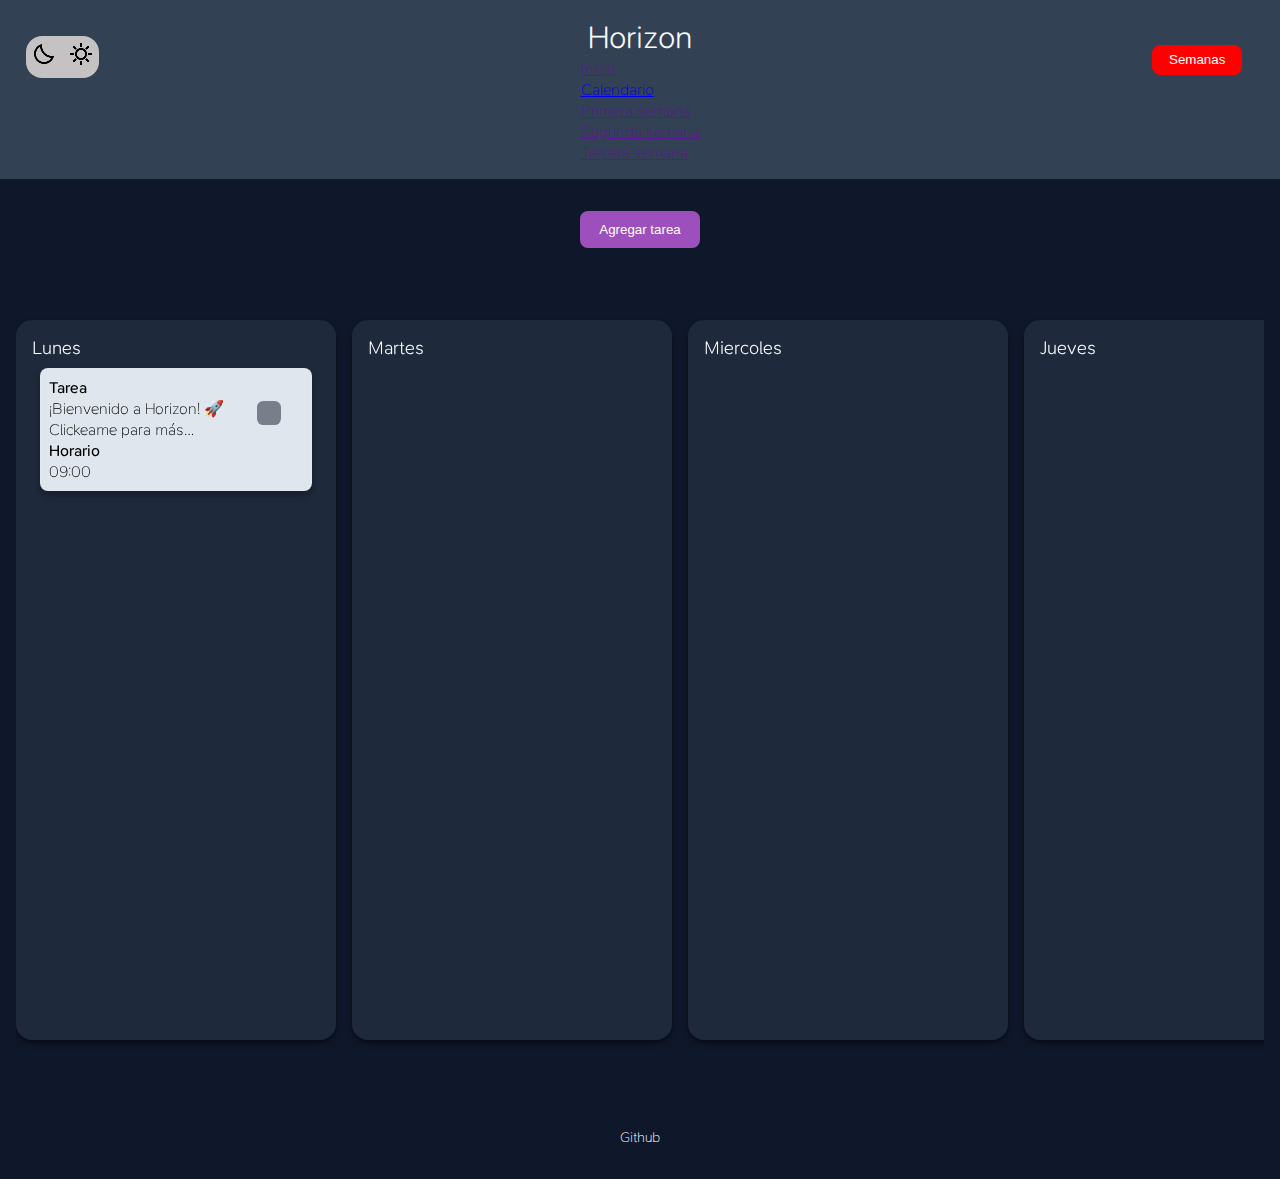
<file: index.html>
<!DOCTYPE html>
<html lang="es">
<head>
    <meta charset="UTF-8">
    <meta name="viewport" content="width=device-width, initial-scale=1.0">
    <link rel="stylesheet" href="styles/index.css">
    <title>Horizon</title>
</head>
<body>
    <header id="headerEstilos">
        <h1>Horizon</h1>
        <nav>
             <ul>
                <li>
                    <a href="">Inicio</a>
                </li>
                <li>
                    <a href="pages/calendario.html">Calendario</a>
                </li>
                <li>
                    <button id="mostrarDias">Semanas</button>
                    <ul id="listaDias" >
                        <li><a href="">Primera semana</a></li>
                        <li><a href="">Segunda semana</a></li>
                        <li><a href="">Tercera semana</a></li>
                    </ul>
                </li>
                <li id="toogle">
                    <section id="darkMode">
                        <img src="img/moonDark.png" alt="modo oscuro" id="moonDark">
                    </section>
                    <section id="whiteMode">
                        <img src="img/sunDark.png" alt="modo claro" id="sunDark">
                    </section>
                </li>
            </ul>
        </nav>
    </header>
    <main id="mainEstilos">
        <section class="seccion-formulario">
            <button id="btnDesplegar">
                Agregar tarea
            </button>
            <form action="" id="agregarTarea">
                <label>Nombre de la tarea</label>
                <input type="text" id="nombreTarea">

                <label>Día</label>
                <input type="date" id="diaTarea">

                <label for="">Hora de inicio</label>
                <input type="time" id="horaTarea">
            
                <label for="">Hora de finalización</label>
                <input type="time" id="horaTareaFinalizacion">
                <span id="errorHora">La hora de fin debe ser posterior a la de inicio</span>
                <label>Agrega una descripción (opcional)</label>
                <textarea id="descripcionTarea" cols="30" rows="10"></textarea>

                <span id="errorFormulario">Faltan rellenar campos!</span>
                <input type="submit" value="subir" id="btnAgregarTarea">
            </form>
        </section>

        <section class="tablero" id="tablero">
            <article class="columna">
                <h3>Lunes</h3>
                <section id="lunes" class="contenedor-tareas"></section>
            </article>

            <article class="columna">
                <h3>Martes</h3>
                <section id="martes" class="contenedor-tareas"></section>
            </article>

            <article class="columna">
                <h3>Miercoles</h3>
                <section id="miercoles" class="contenedor-tareas"></section>
            </article>

            <article class="columna">
                <h3>Jueves</h3>
                <section id="jueves" class="contenedor-tareas"></section>
            </article>

            <article class="columna">
                <h3>Viernes</h3>
                <section id="viernes" class="contenedor-tareas"></section>
            </article>

            <article class="columna">
                <h3>Sabado</h3>
                <section id="sabado" class="contenedor-tareas"></section>  
            </article>

            <article class="columna">
                <h3>Domingo</h3>
                <section id="domingo" class="contenedor-tareas"></section>
            </article>
        </section>

        <section id="descripcion">
            
        </section>
    </main>
    <footer id="footerEstilos">
        <a href="https://github.com/facrod/Horizon#">Github</a>
    </footer>
    <script src="js/index.js"></script>
</body>
</html>
</file>
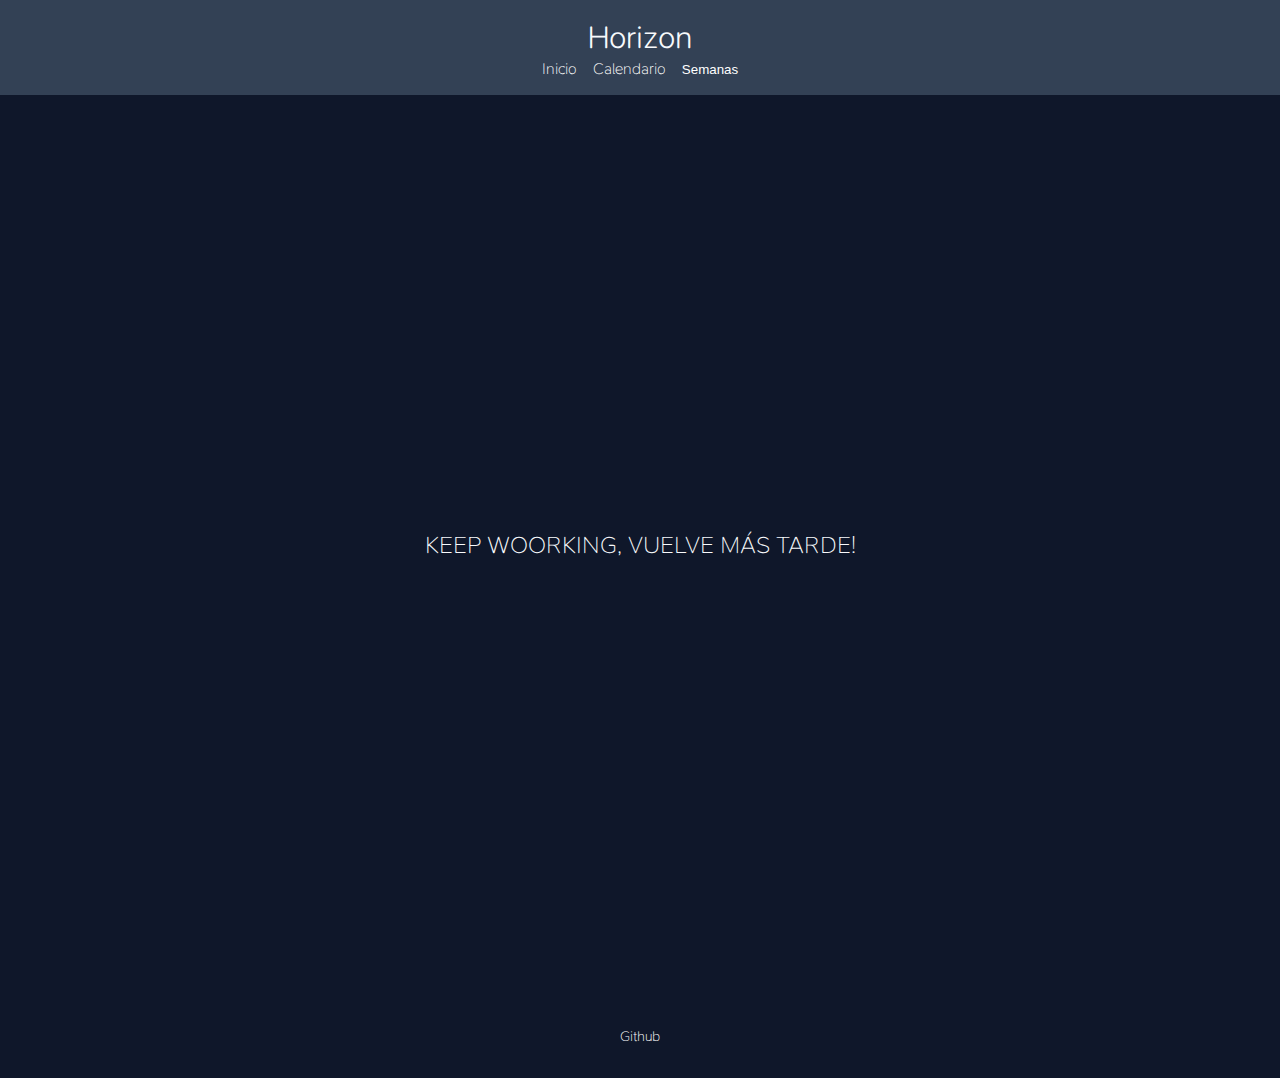
<file: pages/calendario.html>
<!DOCTYPE html>
<html lang="es">
<head>
    <meta charset="UTF-8">
    <meta name="viewport" content="width=device-width, initial-scale=1.0">
    <link rel="stylesheet" href="../styles/calendario.css">
    <title>Horizon</title>
</head>
<body>
    <header>
        <h1>Horizon</h1>
        <nav>
             <ul>
                <li>
                    <a href="../index.html">Inicio</a>
                </li>
                <li>
                    <a href="">Calendario</a>
                </li>
                <li>
                    <button id="mostrarDias">Semanas</button>
                    <ul id="listaDias" >
                        <li><a href="">Primera semana</a></li>
                        <li><a href="">Segunda semana</a></li>
                        <li><a href="">Tercera semana</a></li>
                        <li><a href="">Cuarta semana</a></li>
                    </ul>
                </li>
            </ul>
        </nav>
    </header>
    <main>
        <section>
            <h2>KEEP WOORKING, VUELVE MÁS TARDE!</h2>
        </section>
    </main>
    <footer>
        <a href="https://github.com/facrod/Horizon#">Github</a>
    </footer>
    <script src="../js/calendario.js"></script>
</body>
</html>
</file>
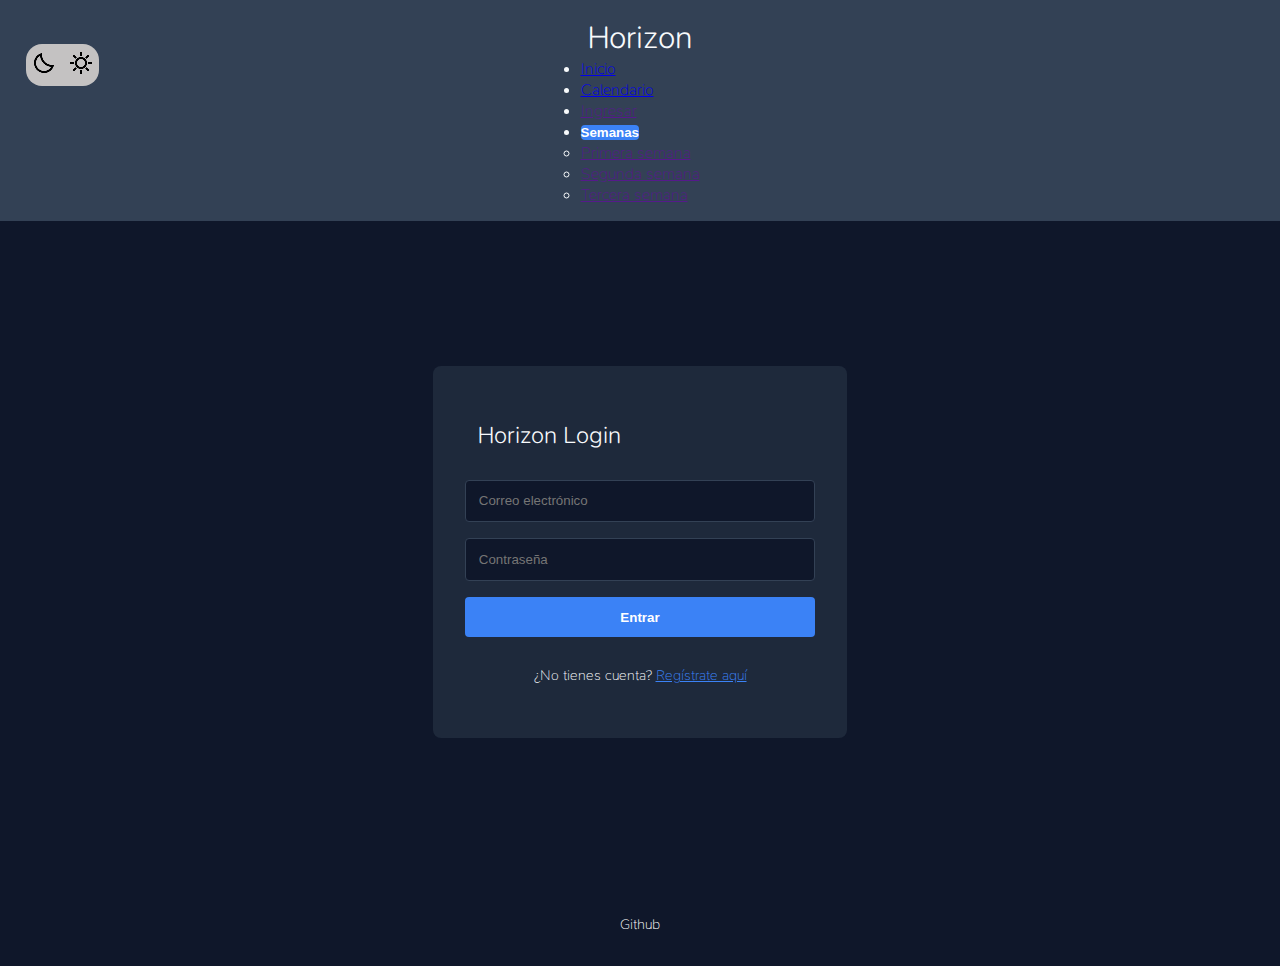
<file: pages/eliminados.html>
<!DOCTYPE html>
<html lang="es">
<head>
    <meta charset="UTF-8">
    <meta name="viewport" content="width=device-width, initial-scale=1.0">
    <link rel="stylesheet" href="../styles/eliminados.css">
    <title>Horizon</title>
</head>
<body>
    <header id="headerEstilos">
        <h1>Horizon</h1>
        <nav>
             <ul>
                <li>
                    <a href="../index.html">Inicio</a>
                </li>
                <li>
                    <button id="cerrarSesion">Salir</button>
                </li>
                <li id="toogle">
                    <section id="darkMode">
                        <img src="../img/moonDark.png" alt="modo oscuro" id="moonDark">
                    </section>
                    <section id="whiteMode">
                        <img src="../img/sunDark.png" alt="modo claro" id="sunDark">
                    </section>
                </li>
            </ul>
        </nav>
    </header>
    <main id="mainEstilos">
        
    </main>
    <footer id="footerEstilos">
        <a href="https://github.com/facrod/Horizon#">Github</a>
    </footer>
    <script type="module" src="../js/pages/eliminados.js"></script>
</body>
</html>
</file>
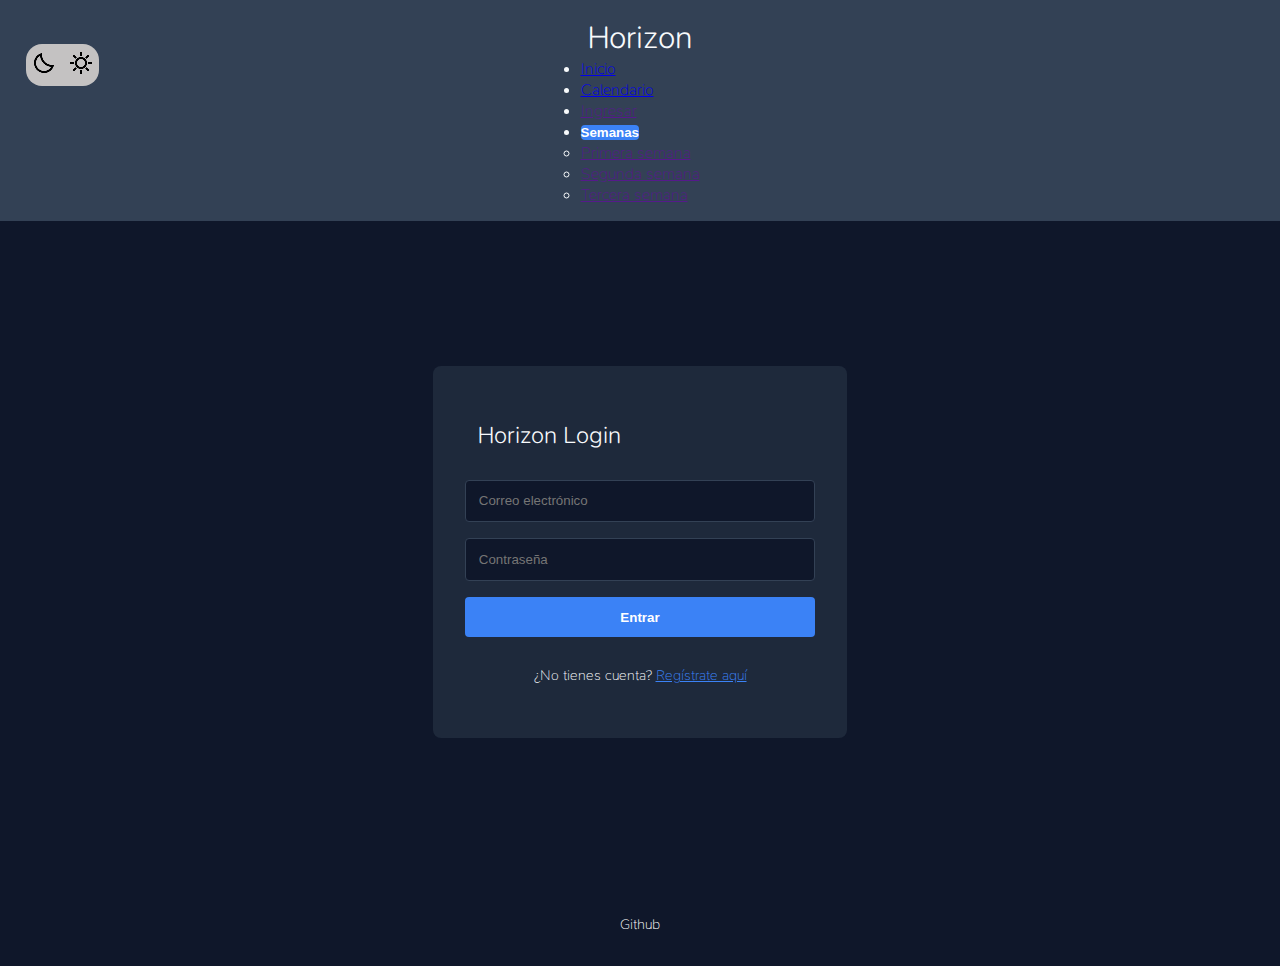
<file: pages/login.html>
<!DOCTYPE html>
<html lang="es">
<head>
    <meta charset="UTF-8">
    <meta name="viewport" content="width=device-width, initial-scale=1.0">
    <link rel="stylesheet" href="../styles/login.css">
    <title>Login</title>
</head>
<body>
        <header id="headerEstilos">
        <h1>Horizon</h1>
        <nav>
             <ul>
                <li>
                    <a href="../index.html">Inicio</a>
                </li>
                <li>
                    <a href="calendario.html">Calendario</a>
                </li>
                <li class="login">
                    <a href="">Ingresar</a>
                </li>
                <li>
                    <button id="mostrarDias">Semanas</button>
                    <ul id="listaDias" >
                        <li><a href="">Primera semana</a></li>
                        <li><a href="">Segunda semana</a></li>
                        <li><a href="">Tercera semana</a></li>
                    </ul>
                </li>
                <li id="toogle">
                    <section id="darkMode">
                        <img src="../img/moonDark.png" alt="modo oscuro" id="moonDark">
                    </section>
                    <section id="whiteMode">
                        <img src="../img/sunDark.png" alt="modo claro" id="sunDark">
                    </section>
                </li>
            </ul>
        </nav>
    </header>
    <main>
        <form id="formLogin">
            <h2>Horizon Login</h2>
            <input type="email" id="correo" placeholder="Correo electrónico" required>
            <input type="password" id="password" placeholder="Contraseña" required>
            <p id="errorLogin" class="error">Usuario o contraseña incorrectos</p>
            <button type="submit">Entrar</button>
            <p class="cambio-form">¿No tienes cuenta? <span id="irARegistro">Regístrate aquí</span></p>
        </form>

        <form id="formRegister" class="hidden">
            <h2>Crear Cuenta</h2>
            <input type="text" id="regNombre" placeholder="Nombre" required>
            <input type="text" id="regApellido" placeholder="Apellido" required>
            <input type="text" id="regDni" placeholder="DNI" required>
            <input type="date" id="regFecha" required>
            <input type="email" id="regCorreo" placeholder="Correo electrónico" required>
            <input type="password" id="regPassword" placeholder="Contraseña" required>
            <p id="errorRegister" class="error"></p>
            <button type="submit">Registrarse</button>
            <p class="cambio-form">¿Ya tienes cuenta? <span id="irALogin">Inicia sesión</span></p>
        </form>
        
    </main>
    <footer id="footerEstilos">
        <a href="https://github.com/facrod/Horizon#">Github</a>
    </footer>
    <script type="module" src="../js/modules/login-registro.js"></script>
</body>
</html>
</file>
<file: styles/index.css>
/*NORMALIZANDO Y AGREGANDO FUENTES */

@font-face {
    font-family: 'miFuente';
    src: url('../fonts/SNPro-VariableFont_wght.ttf') format('truetype');
    
}
* {
    margin: 0;
    padding: 0;
}
body {
    min-height: 100vh;
    color: #F8FAFC;
    font-family: 'miFuente', sans-serif;
    font-weight: 100;
}

/*NORMALIZANDO */

/*MEJORANDO LOS TITULOS */
h1, h2, h3, h4 {
    font-weight: 300;
}
/*MEJORANDO LOS TITULOS */

/*BARRA DE NAVEGACION*/
header {
    position: sticky;
    top: 0;
    left: 0;
    z-index: 1000;
    display: flex;
    padding: 1rem;
    flex-direction: column;
    align-items: center;
    background-color: #334155;
    transition: background-color .3s ease;
}
header.whiteMode {
    background-color: #1c3d7a;
}
/*
nav {
    display: flex;
    justify-content: center;
    padding: .5rem;
}
nav a {
    color: white;
    text-decoration: none;
}
#mostrarDias {
    border: none;
    background-color: transparent;
    color: white;
    cursor:pointer;
}

nav > ul {
    display: flex;
    gap: 1rem;
    list-style: none;
}

animacion barra de dias 

nav ul li {
    position: relative;
}
#listaDias {
    position: absolute;
    top: 100%;
    left: 0;
    
    background: #334155;
    list-style: none;
    padding: 0.5rem 0;
    border-radius: 8px;
    transform: translateY(10px);

    opacity: 0;
    pointer-events: none;

    transition: transform .4s ease, opacity .4s ease;
}

#listaDias.abierto {
    opacity: 1;
    pointer-events: auto;
    transform: translateY(0);
}
#listaDias li {
    padding: 0.5rem 1rem;
}

#listaDias li:hover {
    background-color: #3a3a3a;
}
.login {
    position: absolute;
    top: 20%;
    left: 90%;
    padding: .8rem 0;
    border-radius: 1rem;
    background-color: green;
    transition: background-color .3s ease;
}
.login a {
    padding: 1rem;
    font-weight: 100;
    transition: font-weight .3s ease;
}
.login a:hover{
    font-weight: 400;
}
.login:hover {
    background-color: rgb(4, 170, 4);
}*/
nav li {
    list-style: none;
}
nav button {
    background-color: red;
    color:white;
    border: 1px solid red;
    border-radius: .5rem;
    padding: .4rem 1rem;
    position: absolute;
    top: 25%;
    left: 90%;
    transition: background-color .3s ease, border .3s ease;
}
nav button:hover {
    background-color: rgb(204, 4, 4);
    border: 1px solid white;
}
#toogle {
    display: flex;
    position: absolute;
    left: 2%;
    top: 20%;
    background-color: rgb(196, 194, 194);
    border-radius: 1rem;
    cursor: pointer;
}
#darkMode {
    padding: .4rem;
    background-color: transparent;
    border-radius: 1rem;
    transition: all .3s ease;
}
#whiteMode {
    padding: .4rem;
    background-color: transparent;
    border-radius: 1rem;
    transition: all .3s ease;
}
#darkMode.activo{
    background-color: white;
    border-top-right-radius: 1rem;
    border-bottom-right-radius: 1rem;
}
#whiteMode.activo {
    background-color: white;
    border-top-right-radius: 1rem;
    border-bottom-right-radius: 1rem;
}
/*animacion barra de dias */

/*BARRA DE NAVEGACION*/

/*MAIN */

main {
    flex: 1;
    padding: 1rem;
    background-color: #0F172A;
    transition: background-color .3s ease;
}
main.whiteMode {
    background-color: #b4c7f0;
}

/*Primera seccion*/
#agregarTarea {
    max-height: 0;
    overflow: hidden;
    transition: 1s ease;
    background-color: #334155;
    border-radius: 1rem; 
    width: 50%;
    display: flex;
    justify-content: center;
    align-items: center;
    flex-direction: column;
}
#agregarTarea.whiteMode {
    background-color: rgb(77, 95, 197);
    font-weight: 500;
}
#agregarTarea.activo.whiteMode {
    background-color: rgb(77, 95, 197);
    box-shadow: .5rem .5rem .5rem .1rem #74829c;
    font-weight: 500;
}
#agregarTarea.activo {
    box-shadow: .5rem .5rem .5rem .1rem #0d1324;
    max-height: 70rem;
    padding: 1rem;
}
#agregarTarea input {
    width: 80%;
    outline: none;
    font-size: 1rem;
    margin: 1rem 0 1rem 0;
    background-color: rgb(202, 200, 200);
    border: none;
    border-radius: .4rem;
    padding: .5rem;   
}
#agregarTarea textarea {
    width: 80%;
    outline: none;
    font-family: 'miFuente', sans-serif; 
    font-size: 1rem;
    resize: vertical;
    margin: 1rem 0 0 0;
    background-color: rgb(202, 200, 200);
    border: none;
    border-radius: .4rem;
    padding: .5rem;
}
#agregarTarea input[type="submit"] {
    background-color: rgb(34, 180, 34);
    border: none;
    color: white;
    padding: .5rem;
    border-radius: .5rem;
    cursor: pointer;
    transition: .3s ease;
}

#agregarTarea input[type="submit"]:hover {
    background-color: rgb(20, 114, 20);
}
.seccion-formulario {
    display: flex;
    flex-direction: column;
    align-items: center;
    padding: 1rem;
}

.seccion-formulario button {
  background-color: #9d50bb;
  color: white;
  border: none;
  padding: 0.7rem 1.2rem;
  border-radius: 8px;
  cursor: pointer;
  transition: 0.2s ease;
  margin-bottom: 1rem;
}

.seccion-formulario button:hover {
  background-color: #6e48aa;
}

#errorHora {
    color: red;
    display: none;
    font-weight: 500;
}
#errorFormulario {
    padding: 2rem 0 0 0;
    color: red;
    font-weight: 600;
    display: none;
}
/*Primera seccion*/

/*segunda seccion, tablero*/
.tablero {
    display: flex;
    gap: 1rem;
    height: 80vh;
    overflow-x: auto;  
    padding: 2.5rem 0;
    scroll-behavior: smooth;
}
.tablero::-webkit-scrollbar {
    height: 8px;
}
.tablero::-webkit-scrollbar-track {
    background: #a7a7a7;
}
.tablero::-webkit-scrollbar-thumb {
    background: #888383;
    border-radius: 10px;
}
.tablero::-webkit-scrollbar-thumb:hover {
    background: #4a4d7e;
}
.columna {
    background-color: #1E293B;
    backdrop-filter: blur(10px);
    min-width: 18rem;  
    flex: 0 0 18rem;   
    padding: 1rem;
    box-shadow: 0 4px 6px -1px rgba(0, 0, 0, 0.5), 
                0 2px 4px -2px rgba(0, 0, 0, 0.3);
    transition: transform 0.2s ease, box-shadow 0.2s ease, background-color .3s ease;
    border-radius: 1rem;
    overflow-y: auto;
}
.columna.whiteMode{
    background-color: #9bb2e4;
    color: black;
}
.columna.whiteMode h3 {
    font-weight: 600;
}
.columna:hover {
    transform: translateY(-5px) scale(1.02);
    z-index: 10;
    box-shadow: 0 10px 15px -3px rgba(0, 0, 0, 0.6);
}
.columna::-webkit-scrollbar {
    width: 8px;
}
.columna::-webkit-scrollbar-thumb {
    background: #555;
    border-radius: 10px;
}
.columna::-webkit-scrollbar-thumb:hover {
    background: #888;
}
.columna.drag-over {
    border: 2px dashed #4a90e2 !important;
    background-color: rgba(74, 144, 226, 0.1);
    transform: scale(1.02);
    transition: all 0.2s ease;
}
.contenedor-tareas section.tarjeta {
    display: flex;
    flex-direction: column;
    padding: .5rem;
    background-color: #e0e6ed;
    border: 1px solid rgba(255, 255, 255, 0.1); 
    box-shadow: 0 4px 6px rgba(0, 0, 0, 0.3); 
    color: black;
    margin: .5rem;
    border-radius: .5rem;
    position: relative;
    /* PARCHE PARA PERMITIR DROP EN TELEFONOS, DE MOMENTO*/
    touch-action: none; 
    user-select: none;
    -webkit-user-drag: element; /
}
.contenedor-tareas section.tarjeta p{
    width: 80%;
    word-wrap: break-word;      
    overflow-wrap: break-word;  
    white-space: normal;
    display: -webkit-box;
    -webkit-line-clamp: 2; 
    -webkit-box-orient: vertical;  
    overflow: hidden;
}
.contenedor-tareas section.tarjeta h4 {
    font-weight: bolder;
}
.contenedor-tareas .tarjeta label {
    width: fit-content;
    position:absolute;
    left: 80%;
    top: 2rem;
}
.checkBoxTablero {
    appearance: none; 
    -webkit-appearance: none; 
    width: 1.5rem;
    height: 1.5rem;
    border-radius: 0.4rem;
    background-color: rgba(15, 23, 42, 0.5); 
    cursor: pointer;
    position: absolute;
    transition: all 0.3s ease; 
}
.checkBoxTablero:checked {
    background-color: #50d404; 
}
img.imgCheckTablero {
    position: absolute; 
    pointer-events: none; 
    opacity: 0;
    transition: opacity 0.3s ease;
    }

.checkBoxTablero:checked + img.imgCheckTablero {
    opacity: 1;
}
/*Seleccioname la sección tarjeta siempre y cuando dentro de ella exista un .checkBoxTablero en estado checked*/
.tarjeta:has(.checkBoxTablero:checked) .tarjetaI p {
    text-decoration: line-through;
    opacity: 0.5;
    transition: all 0.3s ease;
}
.tarjeta:has(.checkBoxTablero:checked) .tarjetaI h4 {
    text-decoration: line-through;
    opacity: 0.5;
}
.tarjeta:has(.checkBoxTablero:checked) {
    background-color: rgba(245, 244, 244, 0.712); 
}
@keyframes shake {
    0%, 100% { transform: translateX(0); }
    25% { transform: translateX(-8px); }
    50% { transform: translateX(8px); }
    75% { transform: translateX(-8px); }
}
#tablero .tarjeta.shake-error {
    animation: shake 0.4s ease-in-out;
    border: 2px solid #ff4d4d;
    box-shadow: 0 0 10px rgba(255, 77, 77, 0.5);
}

/*segunda seccion, tablero*/

/*Tercera seccion, descripcion*/

#descripcion {
    position: relative;
    background-color: #e2e0e0;
    margin: 0 auto;
    padding: 0;
    border-radius: .5rem;
    color: black;
    opacity: 0;
    max-height: 0;
    width: 70%;
    overflow-y: scroll;
    overflow: auto;
    transform: translateY(1rem);
    transition: opacity .3s ease, transform .3s ease, max-height .8s ease, margin .8s ease, padding .8s ease, width 1s ease;
}
#descripcion::-webkit-scrollbar {
    width: 8px;
}
#descripcion::-webkit-scrollbar-thumb {
    background: #555;
    border-radius: 10px;
}
#descripcion::-webkit-scrollbar-thumb:hover {
    background: #2563eb; 
}
#descripcion.activo {
    margin: 3rem auto;
    max-height: 30rem;
    opacity: 1;
    transform: translateY(0);
    pointer-events: auto;
    width: 70%;
}
#descripcion article.info-descripcion {
    padding: 1rem;
}
#descripcion article.info-descripcion h3{
    width: 88%;
    word-wrap: break-word;      
    overflow-wrap: break-word;  
    white-space: normal;
    padding-bottom: .5rem;
}

#descripcion article.dia-hora-descripcion {
    padding: 1rem;
}
#descripcion article.dia-hora-descripcion > * {
    padding: .3rem 0;
}
#descripcion article.acciones-descripcion {
    display: flex;
    align-items: center;
    padding: 1rem;
}
#descripcion button.accion-editar {
    display: flex;
    align-items: center;
    margin-right: 1rem;
    padding: .5rem;
    border: none;
    border-radius: .7rem;
    color: white;
    background-color: #2d8db6;
    transition: background-color .4s ease;
}
#descripcion button.accion-editar:hover {
    background-color: #226886;
    transition: background-color .4s ease;
}
#descripcion button.accion-eliminar {
    display: flex;
    color: rgb(233, 231, 231);
    align-items: center;
    padding: .5rem;
    border: none;
    border-radius: .7rem;
    background-color: red;
    transition: background-color .4s ease;
}
#descripcion button.accion-eliminar:hover {
    background-color: rgb(197, 4, 4);
    transition: background-color .4s ease;
}
#descripcion label.custom-checkbox{
    display: flex;
    justify-content: center;
    align-items: center;
    padding: 1rem;
    margin-left: auto;
    background-color: #2563eb;
    font-weight: 500;
    border-radius: 1rem;
    color: white;
    transition: background-color .4s ease;
}
#descripcion label.custom-checkbox:hover{
    background-color: #1a44a0;
    transition: background-color .4s ease;
}
.custom-checkbox input {
    position: absolute;
    opacity: 0;
    cursor: pointer;
    height: 0;
    width: 0;
}
.checkmark {
    height: 1.2rem; 
    width: 1.2rem;
    background-color: #cecccc; 
    border-radius: .4rem; 
    display: inline-flex; 
    justify-content: center;
    align-items: center;
    position: relative;
    transition: all 0.3s;
    cursor: pointer;
    margin-right: .5rem;
}
.checkmark img {
    display: none;
}
input:checked + .checkmark img {
    display: block;
}
input:checked + .checkmark {
    background-color: rgb(0, 110, 0);
}
img.cerrar {
    position: absolute;
    right: 1rem;
    top: 1rem;
    cursor: pointer;
    border-radius: 5rem;
    width: fit-content;
    transition: background-color .4s ease;
}
img.cerrar:hover {
    background-color: white;
    transition: background-color .4s ease;
}


#inputsModificar {
    display: flex; 
    flex-direction: column;
    
    opacity: 0;
    max-height: 0;
    overflow: hidden;
    padding: 0; 
    transition: opacity .5s ease, max-height .5s ease, padding .5s ease;
    pointer-events: none; 
}

#inputsModificar.visible {
    opacity: 1;
    max-height: 30rem; 
    pointer-events: auto;
    padding: 1rem; 
}

#seccionDescripcionInfo {
    opacity: 1;
    max-height: 30rem; 
    overflow: hidden;
    transition: all .4s ease;
}

#seccionDescripcionInfo.oculto {
    max-height: 0;
    opacity: 0;
    padding: 0;
}


#inputsModificar label {
    margin-bottom: .4rem;
}
#inputsModificar input {
    margin-bottom: 1rem;
    padding: .5rem;
    border: none;
    width: max-content;
    outline: none; 

}
#inputsModificar textarea {
    width: 100%;
    min-height: 1rem;
    padding: .4rem;
    border: 1px solid #ccc;
    border-radius: .3rem;
    background-color: #f9f9f9;
    font-family: 'miFuente', sans-serif; 
    font-size: 1rem;
    color: #333;
    resize: vertical;
    outline: none; 
    box-sizing: border-box; 
    margin-bottom: .4rem;
}
#inputsModificar input[type="submit"] {
    background-color: #2563eb;
    color: white;
    border-radius: 1rem;
    padding: 1rem;
    align-self: center;
    transition: background-color .3s ease, font-weight .3s ease;
}
#inputsModificar input[type="submit"]:hover {
    background-color: #1a44a0;
    font-weight: 500;
}
#errorHoraModf {
    color: darkred;
    display: none;
    font-weight: 500;
}
#mensajeEliminar {
    position: absolute;
    top: 50%;
    left: 50%;
    transform: translate(-50%, -50%); 
    width: 280px;
    background-color: white;
    padding: 2rem;
    border-radius: 1rem;
    box-shadow: 1rem 1rem 1rem rgb(167, 166, 166);
    display: flex;
    flex-direction: column;
    z-index: 100;
    opacity: 0;
    pointer-events: none; 
    transition: opacity 0.4s ease; 
}

#mensajeEliminar.msjVisible {
    opacity: 1;
    pointer-events: auto; 
}

#mensajeEliminar button:nth-child(1) {
    position: absolute;
    border: none;
    background-color: transparent;
    left: 90%;
    top: 10%;
    cursor: pointer;
}
#mensajeEliminar button:nth-child(3) {
    margin-top:1rem;
    width: fit-content;
    align-self: center;
    cursor: pointer;
}
.eliminarBtn {
    background-color: red;
    border: none;
    padding: .5rem;
    border-radius: 1rem;
    color: white;
    font-weight: 600;
    transition: background-color .3s ease;
}
.eliminarBtn:hover {
    background-color: rgb(141, 1, 1);

}
/*Tercera seccion, descripcion*/

/*footer*/

footer {
    padding: 2rem;
    display: flex;
    justify-content: center;
    gap: 1rem;
    background-color: #0F172A;
    transition: background-color .3s ease;
    font-size: 0.9rem;
}
footer.whiteMode {
    background-color: #1c3d7a;
}
footer a {
    text-decoration: none;
    color: white;
    transition: font-weight .3s ease;
}
footer a:hover{
    font-weight: 500;
}
/*footer*/

@media (max-width: 480px) {
 
    .acciones-descripcion {
        display: flex; 
        flex-direction: column; 
        align-items: stretch; 
        gap: 1rem; 
        padding: 1rem;
    }

    #descripcion button.accion-editar, 
    #descripcion button.accion-eliminar, 
    #descripcion label.custom-checkbox {
        margin: 0; 
        width: 100%; 
        justify-content: center; 
        box-sizing: border-box;
    }
    #descripcion.activo {

        width: 95%;
    }

    #agregarTarea.activo {
        width: 95%;
    }
    #mensajeEliminar button:nth-child(1){
        left: 85%;
        top: 8%;
    }
}

@media (max-width: 812px) {
    #toogle {
        left: 4%;
        top: 11%;
    }
    #darkMode {
        padding: .1rem .2rem .1rem .1rem;
        margin: 0;
    }
    #whiteMode {
        padding: .1rem .2rem .1rem .1rem;
        margin: 0;
    }
    #mensajeEliminar {
        width: 60%;
    }

}
</file>
<file: styles/calendario.css>
/*NORMALIZANDO Y AGREGANDO FUENTES */

@font-face {
    font-family: 'miFuente';
    src: url('../fonts/SNPro-VariableFont_wght.ttf') format('truetype');
    
}
* {
    margin: 0;
    padding: 0;
}
body {
    min-height: 100vh;
    color: #F8FAFC;
    font-family: 'miFuente', sans-serif;
    font-weight: 100;
}

/*NORMALIZANDO */

/*MEJORANDO LOS TITULOS */
h1, h2, h3, h4 {
    font-weight: 300;
}
/*MEJORANDO LOS TITULOS */

/*BARRA DE NAVEGACION*/
header {
    position: sticky;
    top: 0;
    left: 0;
    z-index: 1000;

    display: flex;
    padding: 1rem;
    flex-direction: column;
    align-items: center;
    background-color: #334155;
}
nav {
    display: flex;
    justify-content: center;
}
nav a {
    color: white;
    text-decoration: none;
}
#mostrarDias {
    border: none;
    background-color: transparent;
    color: white;
    cursor:pointer;
}

nav > ul {
    display: flex;
    gap: 1rem;
    list-style: none;
}

/*animacion barra de dias */
nav ul li {
    position: relative;
}
#listaDias {
    position: absolute;
    top: 100%;
    left: 0;
    
    background: #334155;
    list-style: none;
    padding: 0.5rem 0;
    border-radius: 8px;
    transform: translateY(10px);

    opacity: 0;
    pointer-events: none;

    transition: transform .4s ease, opacity .4s ease;
}

#listaDias.abierto {
    opacity: 1;
    pointer-events: auto;
    transform: translateY(0);
}
#listaDias li {
    padding: 0.5rem 1rem;
}

#listaDias li:hover {
    background-color: #3a3a3a;
}
/*animacion barra de dias */

/*BARRA DE NAVEGACION*/
main  {
    background-color: #0F172A;
    height: 100vh;
    display: flex;
    justify-content: center;
    align-items: center;
}
main h2 {
    font-weight: 100;
}



/*FOTER*/
footer {
    padding: 2rem;
    display: flex;
    justify-content: center;
    gap: 1rem;
    background-color: #0F172A;
    font-size: 0.9rem;
}
footer a {
    text-decoration: none;
    color: white;
    transition: font-weight .3s ease;
}
footer a:hover{
    font-weight: 500;
}
</file>
<file: styles/eliminados.css>
/*NORMALIZANDO Y AGREGANDO FUENTES */

@font-face {
    font-family: 'miFuente';
    src: url('../fonts/SNPro-VariableFont_wght.ttf') format('truetype');
    
}
* {
    margin: 0;
    padding: 0;
}
body {
    min-height: 100vh;
    color: #F8FAFC;
    font-family: 'miFuente', sans-serif;
    font-weight: 100;
}
h1, h2, h3, h4 {
    font-weight: 300;
}


/*BARRA DE NAVEGACION*/
header {
    position: sticky;
    top: 0;
    left: 0;
    z-index: 1000;
    display: flex;
    padding: 1rem;
    flex-direction: column;
    align-items: center;
    background-color: #334155;
    transition: background-color .3s ease;
}
header.whiteMode {
    background-color: #1c3d7a;
}
nav {
    margin: .8rem;
}
nav li {
    list-style: none;
}
nav li a{
    color: white;
    text-decoration: none;
    font-weight: 300;
    background-color: #1c49aa;
    padding: .3rem;
    border: 1px solid white;
    border-radius: .5rem;
    transition: background-color .3s ease;
}
nav li a:hover {
    background-color: #2d8db6;
}
nav button {
    background-color: red;
    color:white;
    border: 1px solid red;
    border-radius: .5rem;
    padding: .4rem 1rem;
    position: absolute;
    top: 25%;
    left: 90%;
    transition: background-color .3s ease, border .3s ease;
    cursor: pointer;
}
nav button:hover {
    background-color: rgb(204, 4, 4);
    border: 1px solid white;
}
#toogle {
    display: flex;
    position: absolute;
    left: 2%;
    top: 20%;
    background-color: rgb(196, 194, 194);
    border-radius: 1rem;
    cursor: pointer;
}
#darkMode {
    padding: .4rem;
    background-color: transparent;
    border-radius: 1rem;
    transition: all .3s ease;
}
#whiteMode {
    padding: .4rem;
    background-color: transparent;
    border-radius: 1rem;
    transition: all .3s ease;
}
#darkMode.activo{
    background-color: white;
    border-top-right-radius: 1rem;
    border-bottom-right-radius: 1rem;
}
#whiteMode.activo {
    background-color: white;
    border-top-right-radius: 1rem;
    border-bottom-right-radius: 1rem;
}

/*MAIN */

main {
    padding: 1rem;
    background-color: #0F172A;
    transition: background-color .3s ease;
    height: 90vh;
    display: flex;
    flex-wrap: wrap;
    justify-content: center;
    overflow: hidden;
    overflow-y: scroll;
}
main.whiteMode {
    background-color: #b4c7f0;
}
section.tarjeta {
    background-color: white;
    color: black;
    max-width: 11rem;
    flex: 0 0 11rem; 
    height: 9rem;
    border-radius: .5rem;
    margin: .5rem .3rem;
    padding: .5rem;
    display: flex;
    flex-direction: column;
    justify-content: space-between;
}
section.tarjeta p{
    word-wrap: break-word;      
    overflow-wrap: break-word;  
    display: -webkit-box;
    -webkit-line-clamp: 2; 
    -webkit-box-orient: vertical;  
    overflow: hidden;
}
section.tarjeta button {
    margin-top: .5rem;
    background-color: green;
    color: white;
    border: none;
    padding: .3rem;
    border-radius: .5rem;
    cursor: pointer;
}
/*footer*/

footer {
    padding: 2rem;
    display: flex;
    justify-content: center;
    gap: 1rem;
    background-color: #0F172A;
    transition: background-color .3s ease;
    font-size: 0.9rem;
}
footer.whiteMode {
    background-color: #1c3d7a;
}
footer a {
    text-decoration: none;
    color: white;
    transition: font-weight .3s ease;
}
footer a:hover{
    font-weight: 500;
}

/*footer*/
/*footer*/
@media (max-width: 812px) {
    section.tarjeta {
        margin: 1rem;
    }
    #toogle {
        left: 4%;
        top: 11%;
    }
    #darkMode {
        padding: .1rem .2rem .1rem .1rem;
        margin: 0;
    }
    #whiteMode {
        padding: .1rem .2rem .1rem .1rem;
        margin: 0;
    }
    #mensajeEliminar {
        width: 60%;
    }
    nav button {
        left: 87%;
        top: 11%;
    }
}
@media (max-width: 480px) {
    nav button {
        left: 78%;
        top: 11%;
    }
}
</file>
<file: styles/login.css>
/*NORMALIZANDO Y AGREGANDO FUENTES */

@font-face {
    font-family: 'miFuente';
    src: url('../fonts/SNPro-VariableFont_wght.ttf') format('truetype');
    
}
* {
    margin: 0;
    padding: 0;
}
body {
    min-height: 100vh;
    color: #F8FAFC;
    font-family: 'miFuente', sans-serif;
    font-weight: 100;
}

/*NORMALIZANDO */

/*MEJORANDO LOS TITULOS */
h1, h2, h3, h4 {
    font-weight: 300;
}
/*MEJORANDO LOS TITULOS */

/*BARRA DE NAVEGACION*/
header {
    position: sticky;
    top: 0;
    left: 0;
    z-index: 1000;
    display: flex;
    padding: 1rem;
    flex-direction: column;
    align-items: center;
    background-color: #334155;
    transition: background-color .3s ease;
}
header.whiteMode {
    background-color: #1c3d7a;
}
#toogle {
    display: flex;
    position: absolute;
    left: 2%;
    top: 20%;
    background-color: rgb(196, 194, 194);
    border-radius: 1rem;
    cursor: pointer;
}
#darkMode {
    padding: .4rem;
    background-color: transparent;
    border-radius: 1rem;
    transition: all .3s ease;
}
#whiteMode {
    padding: .4rem;
    background-color: transparent;
    border-radius: 1rem;
    transition: all .3s ease;
}
#darkMode.activo{
    background-color: white;
    border-top-right-radius: 1rem;
    border-bottom-right-radius: 1rem;
}
#whiteMode.activo {
    background-color: white;
    border-top-right-radius: 1rem;
    border-bottom-right-radius: 1rem;
}
main {
    display: flex;
    justify-content: center;
    align-items: center;
    padding: 1rem;
    background-color: #0F172A;
    min-height: 70vh;
}
form {
    display: flex;
    flex-direction: column;
    background-color: #1E293B;
    padding: 2rem;
    border-radius: 8px;
    width: 100%;
    max-width: 350px;
}

form > * {
    margin: 0.5rem 0;
    padding: 0.8rem;
}

input {
    background-color: #0F172A;
    border: 1px solid #334155;
    color: white;
    border-radius: 4px;
}

button {
    background-color: #3B82F6;
    color: white;
    border: none;
    cursor: pointer;
    border-radius: 4px;
    font-weight: bold;
}

.hidden {
    display: none;
}
#formRegister.hidden {
    display: none;
}

.error {
    color: #ff4444;
    font-size: 0.8rem;
    display: none; 
}

.cambio-form {
    text-align: center;
    font-size: 0.9rem;
}

.cambio-form span {
    color: #3B82F6;
    cursor: pointer;
    text-decoration: underline;
}

/*footer*/

footer {
    padding: 2rem;
    display: flex;
    justify-content: center;
    gap: 1rem;
    background-color: #0F172A;
    transition: background-color .3s ease;
    font-size: 0.9rem;
}
footer.whiteMode {
    background-color: #1c3d7a;
}
footer a {
    text-decoration: none;
    color: white;
    transition: font-weight .3s ease;
}
footer a:hover{
    font-weight: 500;
}
/*footer*/
</file>
